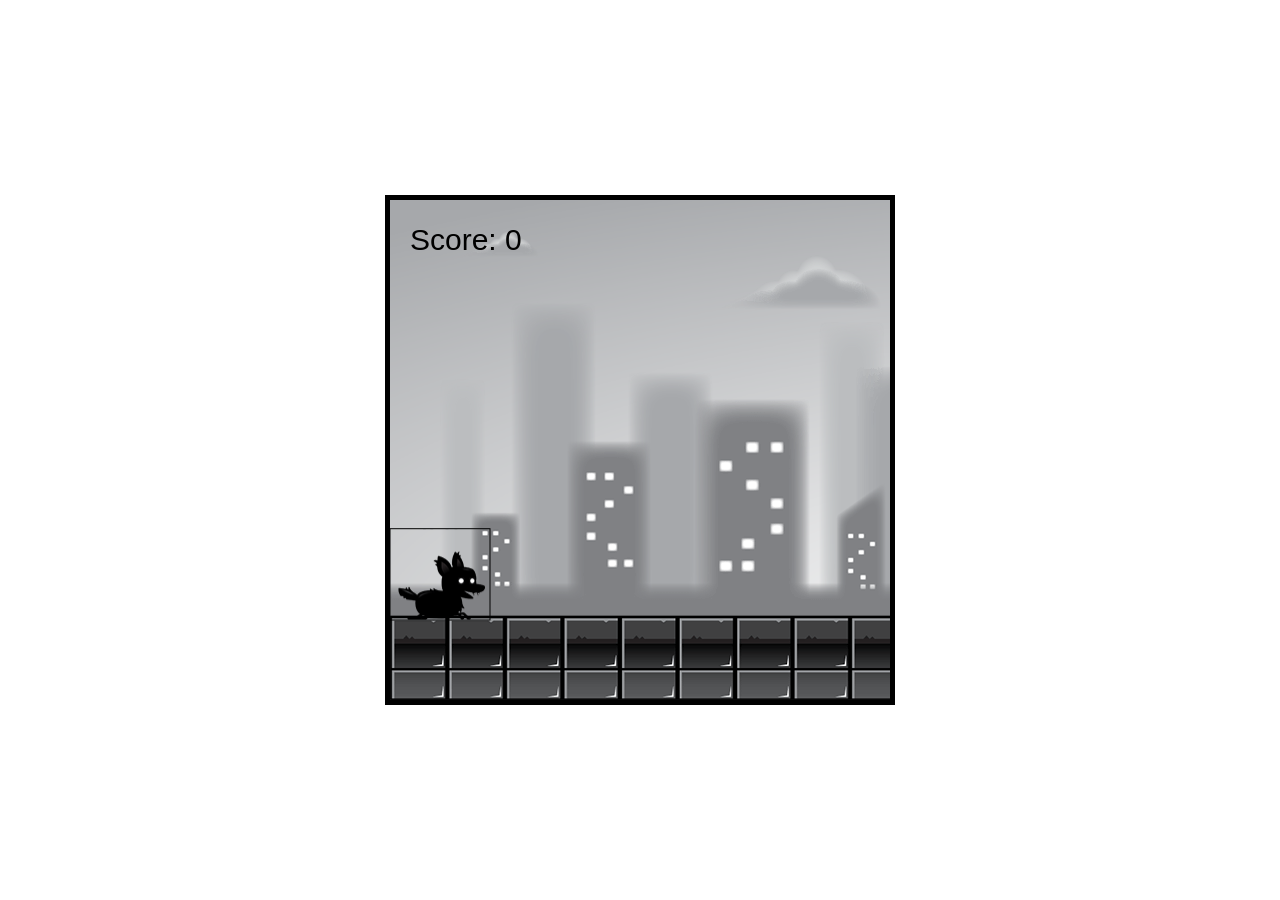
<file: index.html>
<!DOCTYPE html>
<html lang="en">
<head>
  <meta charset="UTF-8">
  <meta http-equiv="X-UA-Compatible" content="IE=edge">
  <meta name="viewport" content="width=device-width, initial-scale=1.0">
  <link rel="stylesheet" href="style.css">
  <title>JS game</title>
</head>
<body>
  <canvas id="canvas1"></canvas>

  <img id="player" src="assets/player.png">
  <img id="layer1" src="assets/layer-1.png">
  <img id="layer2" src="assets/layer-2.png">
  <img id="layer3" src="assets/layer-3.png">
  <img id="layer4" src="assets/layer-4.png">
  <img id="layer5" src="assets/layer-5.png">
  <img id="enemy_fly" src="assets/enemy_fly.png">
  <img id="enemy_plant" src="assets/enemy_plant.png">
  <img id="enemy_spider_big" src="assets/enemy_spider_big.png">
  <img id="fire" src="assets/fire.png">

  <script type="module" src="main.js"></script>
</body>
</html>
</file>
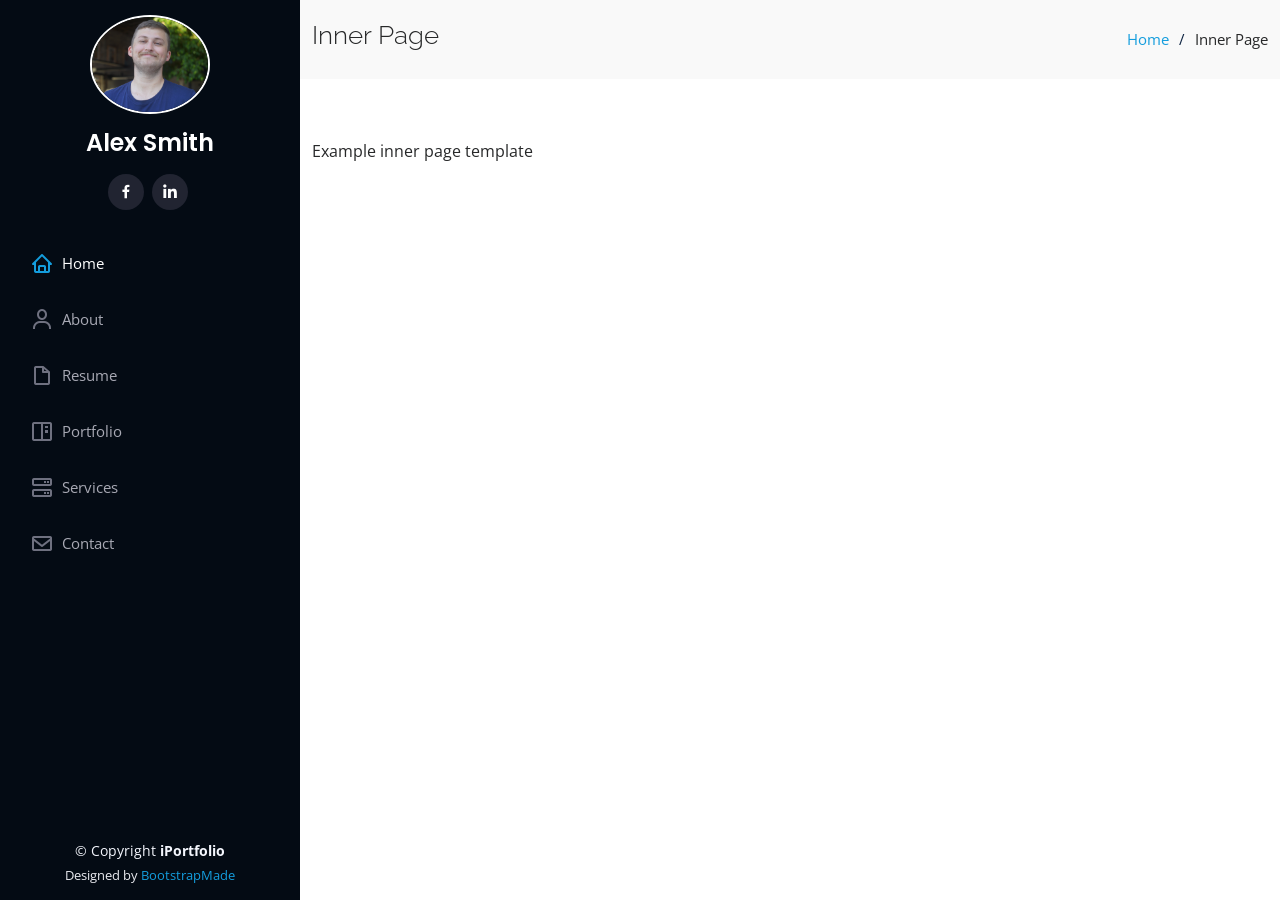
<file: inner-page.html>
<!DOCTYPE html>
<html lang="en">

<head>
  <meta charset="utf-8">
  <meta content="width=device-width, initial-scale=1.0" name="viewport">

  <title>Inner Page - iPortfolio Bootstrap Template</title>
  <meta content="" name="description">
  <meta content="" name="keywords">

  <!-- Favicons -->
  <link href="assets/img/favicon.png" rel="icon">
  <link href="assets/img/apple-touch-icon.png" rel="apple-touch-icon">

  <!-- Google Fonts -->
  <link href="https://fonts.googleapis.com/css?family=Open+Sans:300,300i,400,400i,600,600i,700,700i|Raleway:300,300i,400,400i,500,500i,600,600i,700,700i|Poppins:300,300i,400,400i,500,500i,600,600i,700,700i" rel="stylesheet">

  <!-- Vendor CSS Files -->
  <link href="assets/vendor/aos/aos.css" rel="stylesheet">
  <link href="assets/vendor/bootstrap/css/bootstrap.min.css" rel="stylesheet">
  <link href="assets/vendor/bootstrap-icons/bootstrap-icons.css" rel="stylesheet">
  <link href="assets/vendor/boxicons/css/boxicons.min.css" rel="stylesheet">
  <link href="assets/vendor/glightbox/css/glightbox.min.css" rel="stylesheet">
  <link href="assets/vendor/swiper/swiper-bundle.min.css" rel="stylesheet">

  <!-- Template Main CSS File -->
  <link href="assets/css/style.css" rel="stylesheet">

  <!-- =======================================================
  * Template Name: iPortfolio - v3.7.0
  * Template URL: https://bootstrapmade.com/iportfolio-bootstrap-portfolio-websites-template/
  * Author: BootstrapMade.com
  * License: https://bootstrapmade.com/license/
  ======================================================== -->
</head>

<body>

  <!-- ======= Mobile nav toggle button ======= -->
  <i class="bi bi-list mobile-nav-toggle d-xl-none"></i>

  <!-- ======= Header ======= -->
  <header id="header">
    <div class="d-flex flex-column">

      <div class="profile">
        <img src="assets/img/profile-img.jpg" alt="" class="img-fluid rounded-circle">
        <h1 class="text-light"><a href="index.html">Alex Smith</a></h1>
        <div class="social-links mt-3 text-center">
          <a href="https://www.facebook.com/tyler.mcclure.712" class="facebook"><i class="bx bxl-facebook"></i></a>
          <a href="https://www.linkedin.com/in/tyler-mcclure-2011b21a9/" class="linkedin"><i class="bx bxl-linkedin"></i></a>
        </div>
      </div>

      <nav id="navbar" class="nav-menu navbar">
        <ul>
          <li><a href="#hero" class="nav-link scrollto active"><i class="bx bx-home"></i> <span>Home</span></a></li>
          <li><a href="#about" class="nav-link scrollto"><i class="bx bx-user"></i> <span>About</span></a></li>
          <li><a href="#resume" class="nav-link scrollto"><i class="bx bx-file-blank"></i> <span>Resume</span></a></li>
          <li><a href="#portfolio" class="nav-link scrollto"><i class="bx bx-book-content"></i> <span>Portfolio</span></a></li>
          <li><a href="#services" class="nav-link scrollto"><i class="bx bx-server"></i> <span>Services</span></a></li>
          <li><a href="#contact" class="nav-link scrollto"><i class="bx bx-envelope"></i> <span>Contact</span></a></li>
        </ul>
      </nav><!-- .nav-menu -->
    </div>
  </header><!-- End Header -->

  <main id="main">

    <!-- ======= Breadcrumbs ======= -->
    <section class="breadcrumbs">
      <div class="container">

        <div class="d-flex justify-content-between align-items-center">
          <h2>Inner Page</h2>
          <ol>
            <li><a href="index.html">Home</a></li>
            <li>Inner Page</li>
          </ol>
        </div>

      </div>
    </section><!-- End Breadcrumbs -->

    <section class="inner-page">
      <div class="container">
        <p>
          Example inner page template
        </p>
      </div>
    </section>

  </main><!-- End #main -->

  <!-- ======= Footer ======= -->
  <footer id="footer">
    <div class="container">
      <div class="copyright">
        &copy; Copyright <strong><span>iPortfolio</span></strong>
      </div>
      <div class="credits">
        <!-- All the links in the footer should remain intact. -->
        <!-- You can delete the links only if you purchased the pro version. -->
        <!-- Licensing information: https://bootstrapmade.com/license/ -->
        <!-- Purchase the pro version with working PHP/AJAX contact form: https://bootstrapmade.com/iportfolio-bootstrap-portfolio-websites-template/ -->
        Designed by <a href="https://bootstrapmade.com/">BootstrapMade</a>
      </div>
    </div>
  </footer><!-- End  Footer -->

  <a href="#" class="back-to-top d-flex align-items-center justify-content-center"><i class="bi bi-arrow-up-short"></i></a>

  <!-- Vendor JS Files -->
  <script src="assets/vendor/purecounter/purecounter.js"></script>
  <script src="assets/vendor/aos/aos.js"></script>
  <script src="assets/vendor/bootstrap/js/bootstrap.bundle.min.js"></script>
  <script src="assets/vendor/glightbox/js/glightbox.min.js"></script>
  <script src="assets/vendor/isotope-layout/isotope.pkgd.min.js"></script>
  <script src="assets/vendor/swiper/swiper-bundle.min.js"></script>
  <script src="assets/vendor/typed.js/typed.min.js"></script>
  <script src="assets/vendor/waypoints/noframework.waypoints.js"></script>
  <script src="assets/vendor/php-email-form/validate.js"></script>

  <!-- Template Main JS File -->
  <script src="assets/js/main.js"></script>

</body>

</html>
</file>
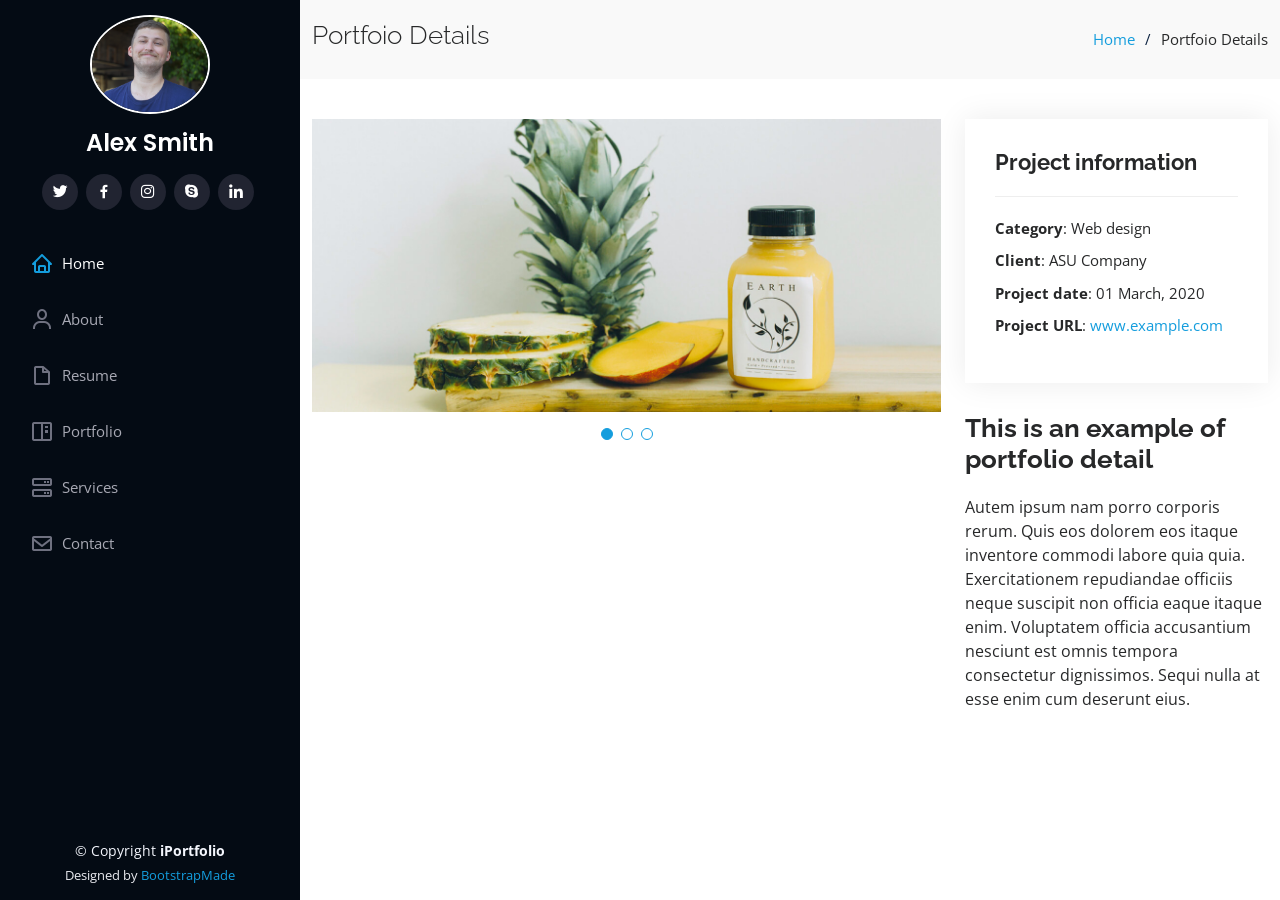
<file: portfolio-details.html>
<!DOCTYPE html>
<html lang="en">

<head>
  <meta charset="utf-8">
  <meta content="width=device-width, initial-scale=1.0" name="viewport">

  <title>Portfolio Details - iPortfolio Bootstrap Template</title>
  <meta content="" name="description">
  <meta content="" name="keywords">

  <!-- Favicons -->
  <link href="assets/img/favicon.png" rel="icon">
  <link href="assets/img/apple-touch-icon.png" rel="apple-touch-icon">

  <!-- Google Fonts -->
  <link href="https://fonts.googleapis.com/css?family=Open+Sans:300,300i,400,400i,600,600i,700,700i|Raleway:300,300i,400,400i,500,500i,600,600i,700,700i|Poppins:300,300i,400,400i,500,500i,600,600i,700,700i" rel="stylesheet">

  <!-- Vendor CSS Files -->
  <link href="assets/vendor/aos/aos.css" rel="stylesheet">
  <link href="assets/vendor/bootstrap/css/bootstrap.min.css" rel="stylesheet">
  <link href="assets/vendor/bootstrap-icons/bootstrap-icons.css" rel="stylesheet">
  <link href="assets/vendor/boxicons/css/boxicons.min.css" rel="stylesheet">
  <link href="assets/vendor/glightbox/css/glightbox.min.css" rel="stylesheet">
  <link href="assets/vendor/swiper/swiper-bundle.min.css" rel="stylesheet">

  <!-- Template Main CSS File -->
  <link href="assets/css/style.css" rel="stylesheet">

  <!-- =======================================================
  * Template Name: iPortfolio - v3.7.0
  * Template URL: https://bootstrapmade.com/iportfolio-bootstrap-portfolio-websites-template/
  * Author: BootstrapMade.com
  * License: https://bootstrapmade.com/license/
  ======================================================== -->
</head>

<body>

  <!-- ======= Mobile nav toggle button ======= -->
  <i class="bi bi-list mobile-nav-toggle d-xl-none"></i>

  <!-- ======= Header ======= -->
  <header id="header">
    <div class="d-flex flex-column">

      <div class="profile">
        <img src="assets/img/profile-img.jpg" alt="" class="img-fluid rounded-circle">
        <h1 class="text-light"><a href="index.html">Alex Smith</a></h1>
        <div class="social-links mt-3 text-center">
          <a href="#" class="twitter"><i class="bx bxl-twitter"></i></a>
          <a href="#" class="facebook"><i class="bx bxl-facebook"></i></a>
          <a href="#" class="instagram"><i class="bx bxl-instagram"></i></a>
          <a href="#" class="google-plus"><i class="bx bxl-skype"></i></a>
          <a href="#" class="linkedin"><i class="bx bxl-linkedin"></i></a>
        </div>
      </div>

      <nav id="navbar" class="nav-menu navbar">
        <ul>
          <li><a href="#hero" class="nav-link scrollto active"><i class="bx bx-home"></i> <span>Home</span></a></li>
          <li><a href="#about" class="nav-link scrollto"><i class="bx bx-user"></i> <span>About</span></a></li>
          <li><a href="#resume" class="nav-link scrollto"><i class="bx bx-file-blank"></i> <span>Resume</span></a></li>
          <li><a href="#portfolio" class="nav-link scrollto"><i class="bx bx-book-content"></i> <span>Portfolio</span></a></li>
          <li><a href="#services" class="nav-link scrollto"><i class="bx bx-server"></i> <span>Services</span></a></li>
          <li><a href="#contact" class="nav-link scrollto"><i class="bx bx-envelope"></i> <span>Contact</span></a></li>
        </ul>
      </nav><!-- .nav-menu -->
    </div>
  </header><!-- End Header -->

  <main id="main">

    <!-- ======= Breadcrumbs ======= -->
    <section id="breadcrumbs" class="breadcrumbs">
      <div class="container">

        <div class="d-flex justify-content-between align-items-center">
          <h2>Portfoio Details</h2>
          <ol>
            <li><a href="index.html">Home</a></li>
            <li>Portfoio Details</li>
          </ol>
        </div>

      </div>
    </section><!-- End Breadcrumbs -->

    <!-- ======= Portfolio Details Section ======= -->
    <section id="portfolio-details" class="portfolio-details">
      <div class="container">

        <div class="row gy-4">

          <div class="col-lg-8">
            <div class="portfolio-details-slider swiper">
              <div class="swiper-wrapper align-items-center">

                <div class="swiper-slide">
                  <img src="assets/img/portfolio/portfolio-details-1.jpg" alt="">
                </div>

                <div class="swiper-slide">
                  <img src="assets/img/portfolio/portfolio-details-2.jpg" alt="">
                </div>

                <div class="swiper-slide">
                  <img src="assets/img/portfolio/portfolio-details-3.jpg" alt="">
                </div>

              </div>
              <div class="swiper-pagination"></div>
            </div>
          </div>

          <div class="col-lg-4">
            <div class="portfolio-info">
              <h3>Project information</h3>
              <ul>
                <li><strong>Category</strong>: Web design</li>
                <li><strong>Client</strong>: ASU Company</li>
                <li><strong>Project date</strong>: 01 March, 2020</li>
                <li><strong>Project URL</strong>: <a href="#">www.example.com</a></li>
              </ul>
            </div>
            <div class="portfolio-description">
              <h2>This is an example of portfolio detail</h2>
              <p>
                Autem ipsum nam porro corporis rerum. Quis eos dolorem eos itaque inventore commodi labore quia quia. Exercitationem repudiandae officiis neque suscipit non officia eaque itaque enim. Voluptatem officia accusantium nesciunt est omnis tempora consectetur dignissimos. Sequi nulla at esse enim cum deserunt eius.
              </p>
            </div>
          </div>

        </div>

      </div>
    </section><!-- End Portfolio Details Section -->

  </main><!-- End #main -->

  <!-- ======= Footer ======= -->
  <footer id="footer">
    <div class="container">
      <div class="copyright">
        &copy; Copyright <strong><span>iPortfolio</span></strong>
      </div>
      <div class="credits">
        <!-- All the links in the footer should remain intact. -->
        <!-- You can delete the links only if you purchased the pro version. -->
        <!-- Licensing information: https://bootstrapmade.com/license/ -->
        <!-- Purchase the pro version with working PHP/AJAX contact form: https://bootstrapmade.com/iportfolio-bootstrap-portfolio-websites-template/ -->
        Designed by <a href="https://bootstrapmade.com/">BootstrapMade</a>
      </div>
    </div>
  </footer><!-- End  Footer -->

  <a href="#" class="back-to-top d-flex align-items-center justify-content-center"><i class="bi bi-arrow-up-short"></i></a>

  <!-- Vendor JS Files -->
  <script src="assets/vendor/purecounter/purecounter.js"></script>
  <script src="assets/vendor/aos/aos.js"></script>
  <script src="assets/vendor/bootstrap/js/bootstrap.bundle.min.js"></script>
  <script src="assets/vendor/glightbox/js/glightbox.min.js"></script>
  <script src="assets/vendor/isotope-layout/isotope.pkgd.min.js"></script>
  <script src="assets/vendor/swiper/swiper-bundle.min.js"></script>
  <script src="assets/vendor/typed.js/typed.min.js"></script>
  <script src="assets/vendor/waypoints/noframework.waypoints.js"></script>
  <script src="assets/vendor/php-email-form/validate.js"></script>

  <!-- Template Main JS File -->
  <script src="assets/js/main.js"></script>

</body>

</html>
</file>
<file: style.css>
* {
  margin: 0;
  padding: 0;
  box-sizing: border-box;
}

#canvas1 {
  border: 5px solid black;
  position: absolute;
  top: 50%;
  left: 50%;
  transform: translate(-50%, -50%);
  max-width: 100%;
 max-height: 100%; 
}

#player, #layer1, #layer2, #layer3, #layer4, #layer5, #enemy_fly, #enemy_plant, #enemy_spider_big, #fire {
  display: none;
}
</file>
<file: assets/css/style.css>
/**
* Template Name: iPortfolio - v3.7.0
* Template URL: https://bootstrapmade.com/iportfolio-bootstrap-portfolio-websites-template/
* Author: BootstrapMade.com
* License: https://bootstrapmade.com/license/
*/

/*--------------------------------------------------------------
# General
--------------------------------------------------------------*/
body {
  font-family: "Open Sans", sans-serif;
  color: #272829;
}

a {
  color: #149ddd;
  text-decoration: none;
}

a:hover {
  color: #37b3ed;
  text-decoration: none;
}

h1, h2, h3, h4, h5, h6 {
  font-family: "Raleway", sans-serif;
}

/*--------------------------------------------------------------
# Back to top button
--------------------------------------------------------------*/
.back-to-top {
  position: fixed;
  visibility: hidden;
  opacity: 0;
  right: 15px;
  bottom: 15px;
  z-index: 996;
  background: #149ddd;
  width: 40px;
  height: 40px;
  border-radius: 50px;
  transition: all 0.4s;
}
.back-to-top i {
  font-size: 28px;
  color: #fff;
  line-height: 0;
}
.back-to-top:hover {
  background: #2eafec;
  color: #fff;
}
.back-to-top.active {
  visibility: visible;
  opacity: 1;
}

/*--------------------------------------------------------------
# Header
--------------------------------------------------------------*/
#header {
  position: fixed;
  top: 0;
  left: 0;
  bottom: 0;
  width: 300px;
  transition: all ease-in-out 0.5s;
  z-index: 9997;
  transition: all 0.5s;
  padding: 0 15px;
  background: #040b14;
  overflow-y: auto;
}
#header .profile img {
  margin: 15px auto;
  display: block;
  width: 120px;
  border: 2px solid #ffffff;
}
#header .profile h1 {
  font-size: 24px;
  margin: 0;
  padding: 0;
  font-weight: 600;
  -moz-text-align-last: center;
  text-align-last: center;
  font-family: "Poppins", sans-serif;
}
#header .profile h1 a, #header .profile h1 a:hover {
  color: #fff;
  text-decoration: none;
}
#header .profile .social-links a {
  font-size: 18px;
  display: inline-block;
  background: #212431;
  color: #fff;
  line-height: 1;
  padding: 8px 0;
  margin-right: 4px;
  border-radius: 50%;
  text-align: center;
  width: 36px;
  height: 36px;
  transition: 0.3s;
}
#header .profile .social-links a:hover {
  background: #149ddd;
  color: #fff;
  text-decoration: none;
}

#main {
  margin-left: 300px;
}

@media (max-width: 1199px) {
  #header {
    left: -300px;
  }

  #main {
    margin-left: 0;
  }
}
/*--------------------------------------------------------------
# Navigation Menu
--------------------------------------------------------------*/
/* Desktop Navigation */
.nav-menu {
  padding: 30px 0 0 0;
}
.nav-menu * {
  margin: 0;
  padding: 0;
  list-style: none;
}
.nav-menu > ul > li {
  position: relative;
  white-space: nowrap;
}
.nav-menu a, .nav-menu a:focus {
  display: flex;
  align-items: center;
  color: #a8a9b4;
  padding: 12px 15px;
  margin-bottom: 8px;
  transition: 0.3s;
  font-size: 15px;
}
.nav-menu a i, .nav-menu a:focus i {
  font-size: 24px;
  padding-right: 8px;
  color: #6f7180;
}
.nav-menu a:hover, .nav-menu .active, .nav-menu .active:focus, .nav-menu li:hover > a {
  text-decoration: none;
  color: #fff;
}
.nav-menu a:hover i, .nav-menu .active i, .nav-menu .active:focus i, .nav-menu li:hover > a i {
  color: #149ddd;
}

/* Mobile Navigation */
.mobile-nav-toggle {
  position: fixed;
  right: 15px;
  top: 15px;
  z-index: 9998;
  border: 0;
  font-size: 24px;
  transition: all 0.4s;
  outline: none !important;
  background-color: #149ddd;
  color: #fff;
  width: 40px;
  height: 40px;
  display: inline-flex;
  align-items: center;
  justify-content: center;
  line-height: 0;
  border-radius: 50px;
  cursor: pointer;
}

.mobile-nav-active {
  overflow: hidden;
}
.mobile-nav-active #header {
  left: 0;
}

/*--------------------------------------------------------------
# Hero Section
--------------------------------------------------------------*/
#hero {
  width: 100%;
  height: 100vh;
  background: url("../img/hero-bg.jpg") top center;
  background-size: cover;
}
#hero:before {
  content: "";
  background: rgba(5, 13, 24, 0.3);
  position: absolute;
  bottom: 0;
  top: 0;
  left: 0;
  right: 0;
  z-index: 1;
}
#hero .hero-container {
  position: relative;
  z-index: 2;
  min-width: 300px;
}
#hero h1 {
  margin: 0 0 10px 0;
  font-size: 64px;
  font-weight: 700;
  line-height: 56px;
  color: #fff;
}
#hero p {
  color: #fff;
  margin-bottom: 50px;
  font-size: 26px;
  font-family: "Poppins", sans-serif;
}
#hero p span {
  color: #fff;
  padding-bottom: 4px;
  letter-spacing: 1px;
  border-bottom: 3px solid #149ddd;
}
@media (min-width: 1024px) {
  #hero {
    background-attachment: fixed;
  }
}
@media (max-width: 768px) {
  #hero h1 {
    font-size: 28px;
    line-height: 36px;
  }
  #hero h2 {
    font-size: 18px;
    line-height: 24px;
    margin-bottom: 30px;
  }
}

/*--------------------------------------------------------------
# Sections General
--------------------------------------------------------------*/
section {
  padding: 60px 0;
  overflow: hidden;
}

.section-bg {
  background: #f5f8fd;
}

.section-title {
  padding-bottom: 30px;
}
.section-title h2 {
  font-size: 32px;
  font-weight: bold;
  margin-bottom: 20px;
  padding-bottom: 20px;
  position: relative;
  color: #173b6c;
}
.section-title h2::after {
  content: "";
  position: absolute;
  display: block;
  width: 50px;
  height: 3px;
  background: #149ddd;
  bottom: 0;
  left: 0;
}
.section-title p {
  margin-bottom: 0;
}

/*--------------------------------------------------------------
# About
--------------------------------------------------------------*/
.about .content h3 {
  font-weight: 700;
  font-size: 26px;
  color: #173b6c;
}
.about .content ul {
  list-style: none;
  padding: 0;
}
.about .content ul li {
  margin-bottom: 20px;
  display: flex;
  align-items: center;
}
.about .content ul strong {
  margin-right: 10px;
}
.about .content ul i {
  font-size: 16px;
  margin-right: 5px;
  color: #149ddd;
  line-height: 0;
}
.about .content p:last-child {
  margin-bottom: 0;
}

/*--------------------------------------------------------------
# Facts
--------------------------------------------------------------*/
.facts {
  padding-bottom: 30px;
}
.facts .count-box {
  padding: 30px;
  width: 100%;
}
.facts .count-box i {
  display: block;
  font-size: 44px;
  color: #149ddd;
  float: left;
  line-height: 0;
}
.facts .count-box span {
  font-size: 48px;
  line-height: 40px;
  display: block;
  font-weight: 700;
  color: #050d18;
  margin-left: 60px;
}
.facts .count-box p {
  padding: 15px 0 0 0;
  margin: 0 0 0 60px;
  font-family: "Raleway", sans-serif;
  font-size: 14px;
  color: #122f57;
}
.facts .count-box a {
  font-weight: 600;
  display: block;
  margin-top: 20px;
  color: #122f57;
  font-size: 15px;
  font-family: "Poppins", sans-serif;
  transition: ease-in-out 0.3s;
}
.facts .count-box a:hover {
  color: #1f5297;
}

/*--------------------------------------------------------------
# Akills
--------------------------------------------------------------*/
.skills .progress {
  height: 60px;
  display: block;
  background: none;
  border-radius: 0;
}
.skills .progress .skill {
  padding: 0;
  margin: 0 0 6px 0;
  text-transform: uppercase;
  display: block;
  font-weight: 600;
  font-family: "Poppins", sans-serif;
  color: #050d18;
}
.skills .progress .skill .val {
  float: right;
  font-style: normal;
}
.skills .progress-bar-wrap {
  background: #dce8f8;
  height: 10px;
}
.skills .progress-bar {
  width: 1px;
  height: 10px;
  transition: 0.9s;
  background-color: #149ddd;
}

/*--------------------------------------------------------------
# Resume
--------------------------------------------------------------*/
.resume .resume-title {
  font-size: 26px;
  font-weight: 700;
  margin-top: 20px;
  margin-bottom: 20px;
  color: #050d18;
}
.resume .resume-item {
  padding: 0 0 20px 20px;
  margin-top: -2px;
  border-left: 2px solid #1f5297;
  position: relative;
}
.resume .resume-item h4 {
  line-height: 18px;
  font-size: 18px;
  font-weight: 600;
  text-transform: uppercase;
  font-family: "Poppins", sans-serif;
  color: #050d18;
  margin-bottom: 10px;
}
.resume .resume-item h5 {
  font-size: 16px;
  background: #e4edf9;
  padding: 5px 15px;
  display: inline-block;
  font-weight: 600;
  margin-bottom: 10px;
}
.resume .resume-item ul {
  padding-left: 20px;
}
.resume .resume-item ul li {
  padding-bottom: 10px;
}
.resume .resume-item:last-child {
  padding-bottom: 0;
}
.resume .resume-item::before {
  content: "";
  position: absolute;
  width: 16px;
  height: 16px;
  border-radius: 50px;
  left: -9px;
  top: 0;
  background: #fff;
  border: 2px solid #1f5297;
}

/*--------------------------------------------------------------
# Portfolio
--------------------------------------------------------------*/
.portfolio .portfolio-item {
  margin-bottom: 30px;
}
.portfolio #portfolio-flters {
  padding: 0;
  margin: 0 auto 35px auto;
  list-style: none;
  text-align: center;
  background: #fff;
  border-radius: 50px;
  padding: 2px 15px;
}
.portfolio #portfolio-flters li {
  cursor: pointer;
  display: inline-block;
  padding: 10px 15px 8px 15px;
  font-size: 14px;
  font-weight: 600;
  line-height: 1;
  text-transform: uppercase;
  color: #272829;
  margin-bottom: 5px;
  transition: all 0.3s ease-in-out;
}
.portfolio #portfolio-flters li:hover, .portfolio #portfolio-flters li.filter-active {
  color: #149ddd;
}
.portfolio #portfolio-flters li:last-child {
  margin-right: 0;
}
.portfolio .portfolio-wrap {
  transition: 0.3s;
  position: relative;
  overflow: hidden;
  z-index: 1;
}
.portfolio .portfolio-wrap::before {
  content: "";
  background: rgba(255, 255, 255, 0.5);
  position: absolute;
  left: 0;
  right: 0;
  top: 0;
  bottom: 0;
  transition: all ease-in-out 0.3s;
  z-index: 2;
  opacity: 0;
}
.portfolio .portfolio-wrap .portfolio-links {
  opacity: 1;
  left: 0;
  right: 0;
  bottom: -60px;
  z-index: 3;
  position: absolute;
  transition: all ease-in-out 0.3s;
  display: flex;
  justify-content: center;
}
.portfolio .portfolio-wrap .portfolio-links a {
  color: #fff;
  font-size: 28px;
  text-align: center;
  background: rgba(20, 157, 221, 0.75);
  transition: 0.3s;
  width: 50%;
}
.portfolio .portfolio-wrap .portfolio-links a:hover {
  background: rgba(20, 157, 221, 0.95);
}
.portfolio .portfolio-wrap .portfolio-links a + a {
  border-left: 1px solid #37b3ed;
}
.portfolio .portfolio-wrap:hover::before {
  top: 0;
  left: 0;
  right: 0;
  bottom: 0;
  opacity: 1;
}
.portfolio .portfolio-wrap:hover .portfolio-links {
  opacity: 1;
  bottom: 0;
}

/*--------------------------------------------------------------
# Portfolio Details
--------------------------------------------------------------*/
.portfolio-details {
  padding-top: 40px;
}
.portfolio-details .portfolio-details-slider img {
  width: 100%;
}
.portfolio-details .portfolio-details-slider .swiper-pagination {
  margin-top: 20px;
  position: relative;
}
.portfolio-details .portfolio-details-slider .swiper-pagination .swiper-pagination-bullet {
  width: 12px;
  height: 12px;
  background-color: #fff;
  opacity: 1;
  border: 1px solid #149ddd;
}
.portfolio-details .portfolio-details-slider .swiper-pagination .swiper-pagination-bullet-active {
  background-color: #149ddd;
}
.portfolio-details .portfolio-info {
  padding: 30px;
  box-shadow: 0px 0 30px rgba(5, 13, 24, 0.08);
}
.portfolio-details .portfolio-info h3 {
  font-size: 22px;
  font-weight: 700;
  margin-bottom: 20px;
  padding-bottom: 20px;
  border-bottom: 1px solid #eee;
}
.portfolio-details .portfolio-info ul {
  list-style: none;
  padding: 0;
  font-size: 15px;
}
.portfolio-details .portfolio-info ul li + li {
  margin-top: 10px;
}
.portfolio-details .portfolio-description {
  padding-top: 30px;
}
.portfolio-details .portfolio-description h2 {
  font-size: 26px;
  font-weight: 700;
  margin-bottom: 20px;
}
.portfolio-details .portfolio-description p {
  padding: 0;
}

/*--------------------------------------------------------------
# Services
--------------------------------------------------------------*/
.services .icon-box {
  margin-bottom: 20px;
}
.services .icon {
  float: left;
  display: flex;
  align-items: center;
  justify-content: center;
  width: 54px;
  height: 54px;
  background: #149ddd;
  border-radius: 50%;
  transition: 0.5s;
  border: 1px solid #149ddd;
}
.services .icon i {
  color: #fff;
  font-size: 24px;
  line-height: 0;
}
.services .icon-box:hover .icon {
  background: #fff;
}
.services .icon-box:hover .icon i {
  color: #149ddd;
}
.services .title {
  margin-left: 80px;
  font-weight: 700;
  margin-bottom: 15px;
  font-size: 18px;
}
.services .title a {
  color: #343a40;
}
.services .title a:hover {
  color: #149ddd;
}
.services .description {
  margin-left: 80px;
  line-height: 24px;
  font-size: 14px;
}

/*--------------------------------------------------------------
# Testimonials
--------------------------------------------------------------*/
.testimonials .testimonials-carousel, .testimonials .testimonials-slider {
  overflow: hidden;
}
.testimonials .testimonial-item {
  box-sizing: content-box;
  text-align: center;
  min-height: 320px;
}
.testimonials .testimonial-item .testimonial-img {
  width: 90px;
  border-radius: 50%;
  margin: 0 auto;
}
.testimonials .testimonial-item h3 {
  font-size: 18px;
  font-weight: bold;
  margin: 10px 0 5px 0;
  color: #111;
}
.testimonials .testimonial-item h4 {
  font-size: 14px;
  color: #999;
  margin: 0;
}
.testimonials .testimonial-item .quote-icon-left, .testimonials .testimonial-item .quote-icon-right {
  color: #c3e8fa;
  font-size: 26px;
}
.testimonials .testimonial-item .quote-icon-left {
  display: inline-block;
  left: -5px;
  position: relative;
}
.testimonials .testimonial-item .quote-icon-right {
  display: inline-block;
  right: -5px;
  position: relative;
  top: 10px;
}
.testimonials .testimonial-item p {
  font-style: italic;
  margin: 0 15px 15px 15px;
  padding: 20px;
  background: #fff;
  position: relative;
  margin-bottom: 35px;
  border-radius: 6px;
  box-shadow: 0px 2px 15px rgba(0, 0, 0, 0.1);
}
.testimonials .testimonial-item p::after {
  content: "";
  width: 0;
  height: 0;
  border-top: 20px solid #fff;
  border-right: 20px solid transparent;
  border-left: 20px solid transparent;
  position: absolute;
  bottom: -20px;
  left: calc(50% - 20px);
}
.testimonials .swiper-pagination {
  margin-top: 20px;
  position: relative;
}
.testimonials .swiper-pagination .swiper-pagination-bullet {
  width: 12px;
  height: 12px;
  background-color: #fff;
  opacity: 1;
  border: 1px solid #149ddd;
}
.testimonials .swiper-pagination .swiper-pagination-bullet-active {
  background-color: #149ddd;
}

/*--------------------------------------------------------------
# Contact
--------------------------------------------------------------*/
.contact {
  padding-bottom: 130px;
}
.contact .info {
  padding: 30px;
  background: #fff;
  width: 100%;
  box-shadow: 0 0 24px 0 rgba(0, 0, 0, 0.12);
}
.contact .info i {
  font-size: 20px;
  color: #149ddd;
  float: left;
  width: 44px;
  height: 44px;
  background: #dff3fc;
  display: flex;
  justify-content: center;
  align-items: center;
  border-radius: 50px;
  transition: all 0.3s ease-in-out;
}
.contact .info h4 {
  padding: 0 0 0 60px;
  font-size: 22px;
  font-weight: 600;
  margin-bottom: 5px;
  color: #050d18;
}
.contact .info p {
  padding: 0 0 10px 60px;
  margin-bottom: 20px;
  font-size: 14px;
  color: #173b6c;
}
.contact .info .email p {
  padding-top: 5px;
}
.contact .info .social-links {
  padding-left: 60px;
}
.contact .info .social-links a {
  font-size: 18px;
  display: inline-block;
  background: #333;
  color: #fff;
  line-height: 1;
  padding: 8px 0;
  border-radius: 50%;
  text-align: center;
  width: 36px;
  height: 36px;
  transition: 0.3s;
  margin-right: 10px;
}
.contact .info .social-links a:hover {
  background: #149ddd;
  color: #fff;
}
.contact .info .email:hover i, .contact .info .address:hover i, .contact .info .phone:hover i {
  background: #149ddd;
  color: #fff;
}
.contact .php-email-form {
  width: 100%;
  padding: 30px;
  background: #fff;
  box-shadow: 0 0 24px 0 rgba(0, 0, 0, 0.12);
}
.contact .php-email-form .form-group {
  padding-bottom: 8px;
}
.contact .php-email-form .validate {
  display: none;
  color: red;
  margin: 0 0 15px 0;
  font-weight: 400;
  font-size: 13px;
}
.contact .php-email-form .error-message {
  display: none;
  color: #fff;
  background: #ed3c0d;
  text-align: left;
  padding: 15px;
  font-weight: 600;
}
.contact .php-email-form .error-message br + br {
  margin-top: 25px;
}
.contact .php-email-form .sent-message {
  display: none;
  color: #fff;
  background: #18d26e;
  text-align: center;
  padding: 15px;
  font-weight: 600;
}
.contact .php-email-form .loading {
  display: none;
  background: #fff;
  text-align: center;
  padding: 15px;
}
.contact .php-email-form .loading:before {
  content: "";
  display: inline-block;
  border-radius: 50%;
  width: 24px;
  height: 24px;
  margin: 0 10px -6px 0;
  border: 3px solid #18d26e;
  border-top-color: #eee;
  -webkit-animation: animate-loading 1s linear infinite;
  animation: animate-loading 1s linear infinite;
}
.contact .php-email-form .form-group {
  margin-bottom: 15px;
}
.contact .php-email-form label {
  padding-bottom: 8px;
}
.contact .php-email-form input, .contact .php-email-form textarea {
  border-radius: 0;
  box-shadow: none;
  font-size: 14px;
}
.contact .php-email-form input {
  height: 44px;
}
.contact .php-email-form textarea {
  padding: 10px 15px;
}
.contact .php-email-form button[type=submit] {
  background: #149ddd;
  border: 0;
  padding: 10px 24px;
  color: #fff;
  transition: 0.4s;
  border-radius: 4px;
}
.contact .php-email-form button[type=submit]:hover {
  background: #37b3ed;
}
@-webkit-keyframes animate-loading {
  0% {
    transform: rotate(0deg);
  }
  100% {
    transform: rotate(360deg);
  }
}
@keyframes animate-loading {
  0% {
    transform: rotate(0deg);
  }
  100% {
    transform: rotate(360deg);
  }
}

/*--------------------------------------------------------------
# Breadcrumbs
--------------------------------------------------------------*/
.breadcrumbs {
  padding: 20px 0;
  background: #f9f9f9;
}
.breadcrumbs h2 {
  font-size: 26px;
  font-weight: 300;
}
.breadcrumbs ol {
  display: flex;
  flex-wrap: wrap;
  list-style: none;
  padding: 0;
  margin: 0;
  font-size: 15px;
}
.breadcrumbs ol li + li {
  padding-left: 10px;
}
.breadcrumbs ol li + li::before {
  display: inline-block;
  padding-right: 10px;
  color: #0e2442;
  content: "/";
}
@media (max-width: 768px) {
  .breadcrumbs .d-flex {
    display: block !important;
  }
  .breadcrumbs ol {
    display: block;
  }
  .breadcrumbs ol li {
    display: inline-block;
  }
}

/*--------------------------------------------------------------
# Footer
--------------------------------------------------------------*/
#footer {
  padding: 15px;
  color: #f4f6fd;
  font-size: 14px;
  position: fixed;
  left: 0;
  bottom: 0;
  width: 300px;
  z-index: 9999;
  background: #040b14;
}
#footer .copyright {
  text-align: center;
}
#footer .credits {
  padding-top: 5px;
  text-align: center;
  font-size: 13px;
  color: #eaebf0;
}
@media (max-width: 1199px) {
  #footer {
    position: static;
    width: auto;
    padding-right: 20px 15px;
  }
}
</file>
